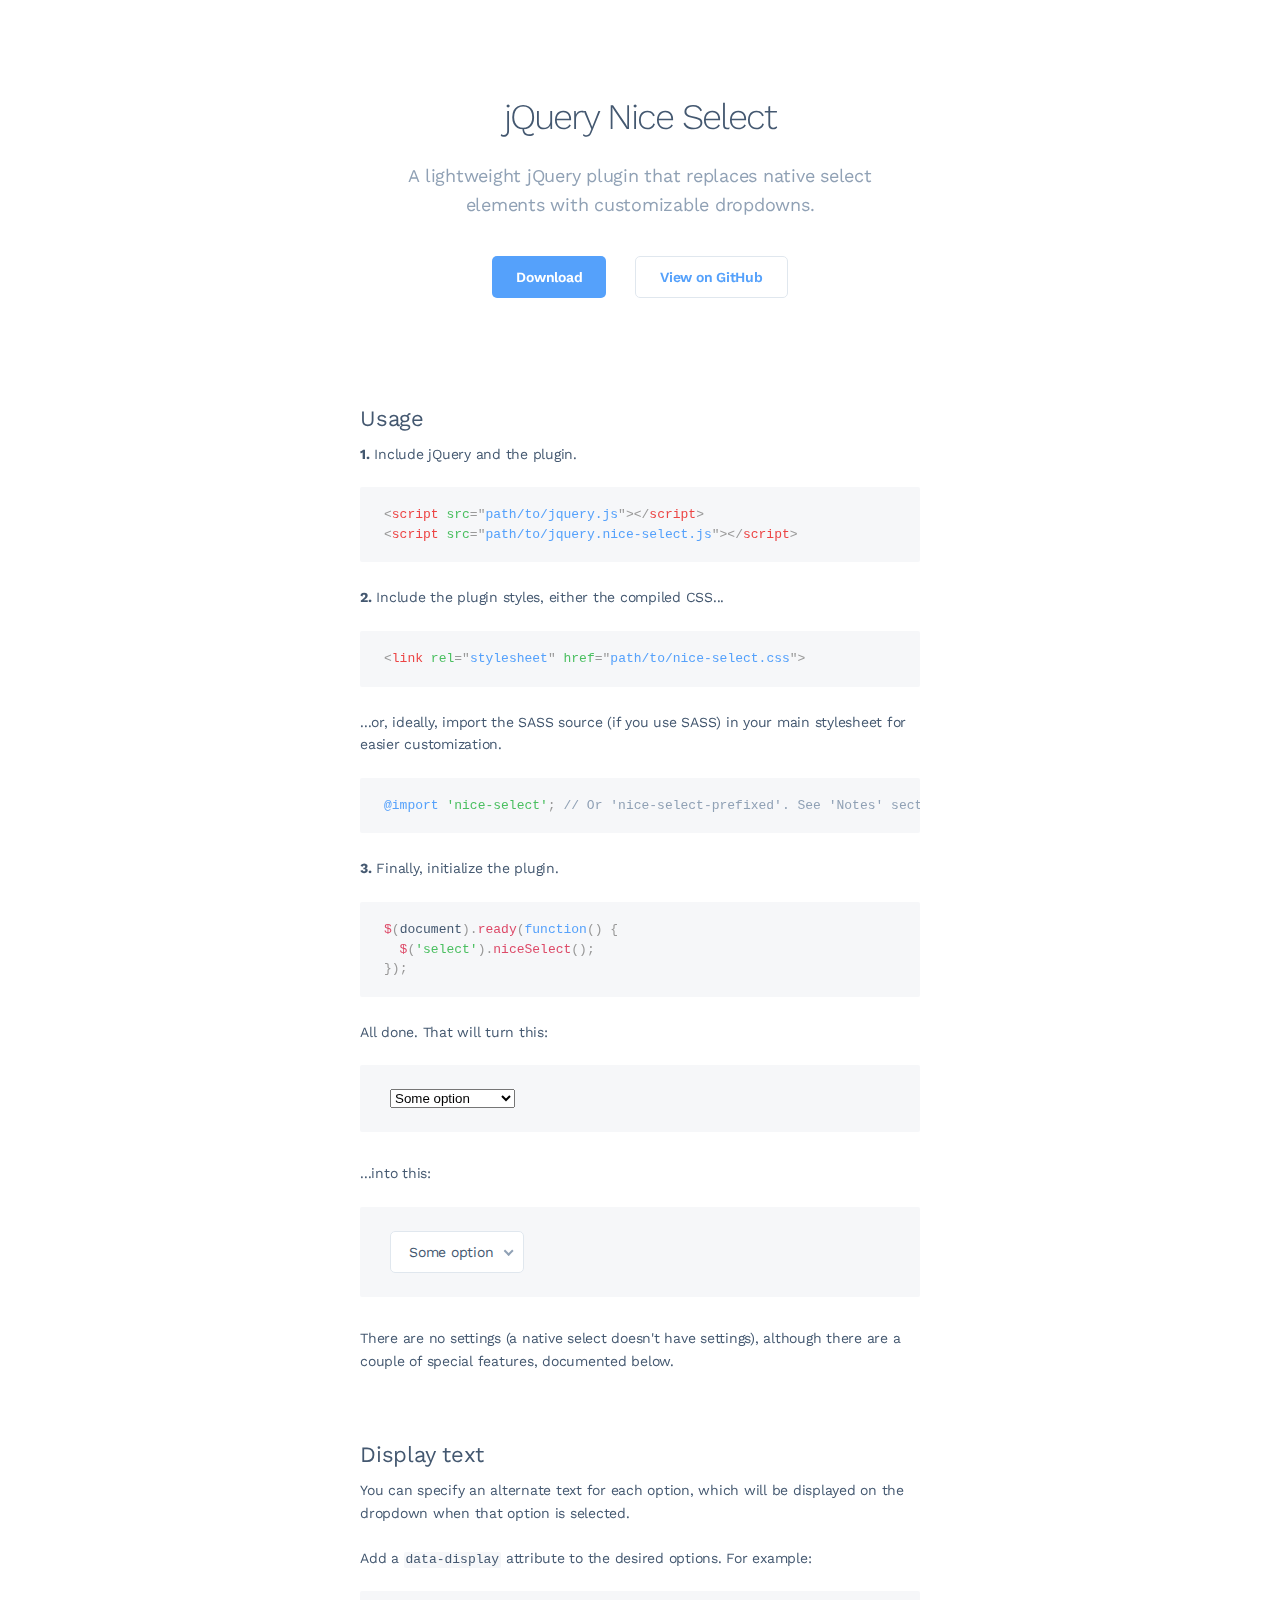
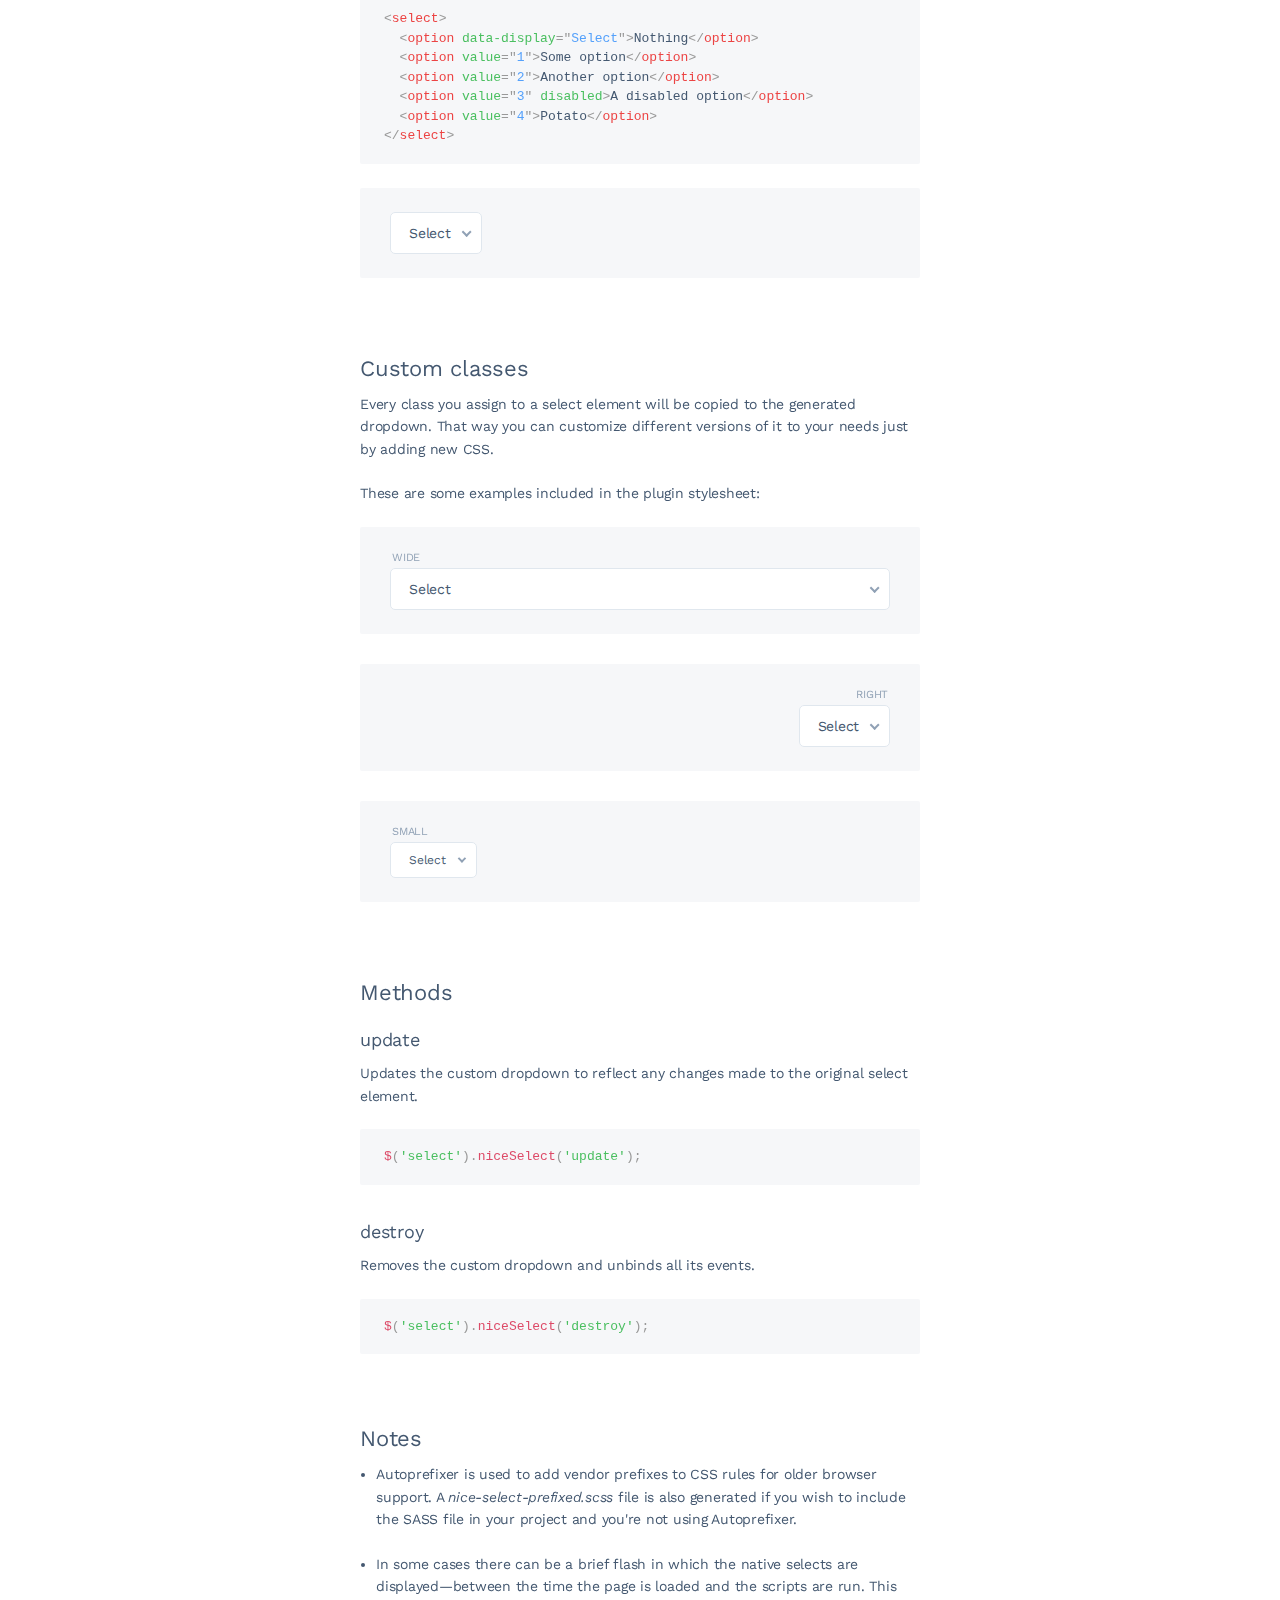
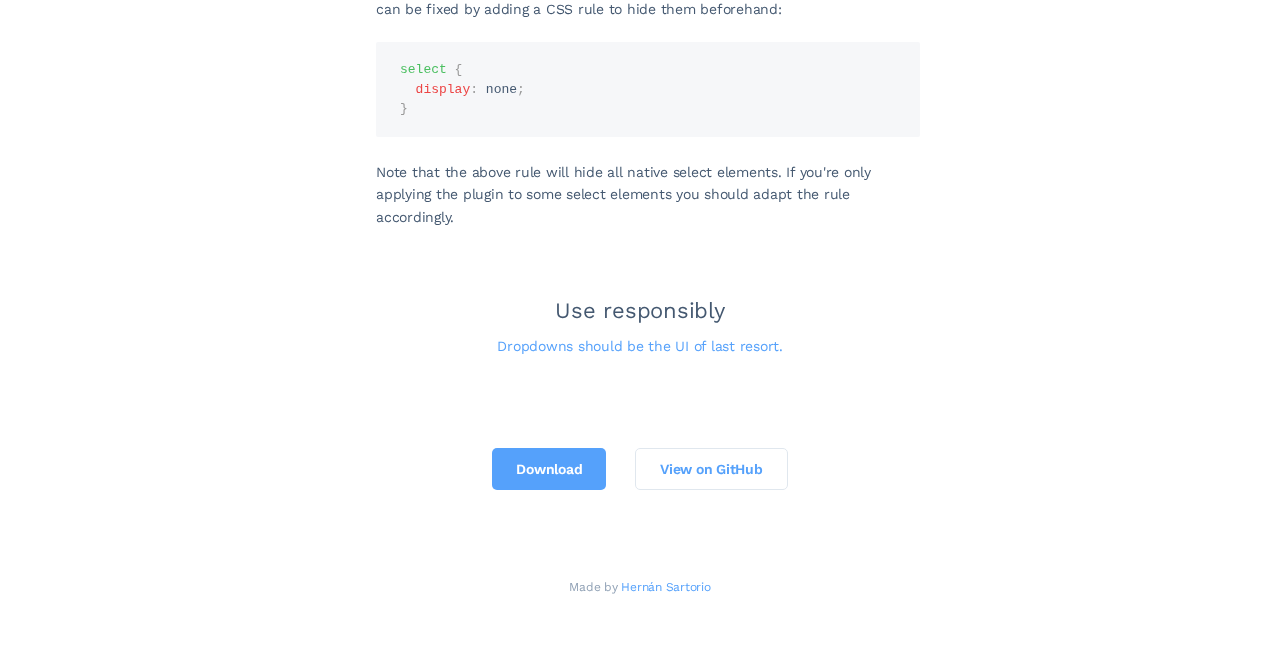
<file: js-nice-select/index.html>
<!DOCTYPE html>
<html>
<head>

  <meta charset="utf-8">
  <meta name="viewport" content="width=device-width, initial-scale=1, user-scalable=no">

  <title>jQuery Nice Select</title>

  <link href='https://fonts.googleapis.com/css?family=Work+Sans:300,400,600&Inconsolata:400,700' rel='stylesheet' type='text/css'>
  
  <link rel="stylesheet" href="css/style.css">
  
</head>

<body>

  <div class="container">
  
    <div class="header">      
      <h1>jQuery Nice Select</h1>
      
      <p>A lightweight jQuery plugin that replaces native select elements with customizable dropdowns.</p>
      
      <a href="https://github.com/hernansartorio/jquery-nice-select/archive/v1.1.0.zip" class="button">Download</a>
      <a href="https://github.com/hernansartorio/jquery-nice-select" class="button light">View on GitHub</a>
    </div>

    <h2>Usage</h2>
    <p><strong>1.</strong> Include jQuery and the plugin.</p>
    
    <pre><code class="language-html">&lt;script src=&quot;path/to/jquery.js&quot;&gt;&lt;/script&gt; 
&lt;script src=&quot;path/to/jquery.nice-select.js&quot;&gt;&lt;/script&gt;</code></pre>
    
    <p><strong>2.</strong> Include the plugin styles, either the compiled CSS...</p>
    
    <pre><code class="language-html">&lt;link rel=&quot;stylesheet&quot; href=&quot;path/to/nice-select.css&quot;&gt;</code></pre>

    <p>...or, ideally, import the SASS source (if you use SASS) in your main stylesheet for easier customization.</p>
    
    <pre><code class="language-scss">@import 'nice-select'; // Or 'nice-select-prefixed'. See 'Notes' section.</code></pre>
    
    <p><strong>3.</strong> Finally, initialize the plugin.</p>
    
    <pre><code class="language-js">$(document).ready(function() {
  $('select').niceSelect();
});</code></pre>
    
    <p>All done. That will turn this:</p>
    
    <div class="box">
      <select class="ignore">
        <option value="1">Some option</option>
        <option value="2">Another option</option>
        <option value="3" disabled>A disabled option</option>
        <option value="4">Potato</option>
      </select>
    </div>
    
    <p>...into this:</p>
    
    <div class="box">
      <select>
        <option value="1">Some option</option>
        <option value="2">Another option</option>
        <option value="3" disabled>A disabled option</option>
        <option value="4">Potato</option>
      </select>
    </div>
    
    <p>There are no settings (a native select doesn't have settings), although there are a couple of special features, documented below.</p>
    
    <h2>Display text</h2>
    <p>You can specify an alternate text for each option, which will be displayed on the dropdown when that option is selected.</p>
    
    <p>Add a <code class="language-html">data-display</code> attribute to the desired options. For example:</p>
    
    <pre><code class="language-html">&lt;select&gt;
  &lt;option data-display=&quot;Select&quot;&gt;Nothing&lt;/option&gt;
  &lt;option value=&quot;1&quot;&gt;Some option&lt;/option&gt;
  &lt;option value=&quot;2&quot;&gt;Another option&lt;/option&gt;
  &lt;option value=&quot;3&quot; disabled&gt;A disabled option&lt;/option&gt;
  &lt;option value=&quot;4&quot;&gt;Potato&lt;/option&gt;
&lt;/select&gt;</code></pre>
    
    <div class="box">
      <select>
        <option data-display="Select">Nothing</option>
        <option value="1">Some option</option>
        <option value="2">Another option</option>
        <option value="3" disabled>A disabled option</option>
        <option value="4">Potato</option>
      </select>
    </div>

    <h2>Custom classes</h2>
    
    <p>Every class you assign to a select element will be copied to the generated dropdown. That way you can customize different versions of it to your needs just by adding new CSS.</p>
    
    <p>These are some examples included in the plugin stylesheet:</p>
    
    <div class="box">
      <label>Wide</label>
      <select class="wide">
        <option data-display="Select">Nothing</option>
        <option value="1">Some option</option>
        <option value="2">Another option</option>
        <option value="3" disabled>A disabled option</option>
        <option value="4">Potato</option>
      </select>
    </div>
    
    <div class="box">
      <label class="right">Right</label>
      <select class="right">
        <option data-display="Select">Nothing</option>
        <option value="1">Some option</option>
        <option value="2">Another option</option>
        <option value="3" disabled>A disabled option</option>
        <option value="4">Potato</option>
      </select>
    </div>
    
    <div class="box">
      <label>Small</label>
      <select class="small">
        <option data-display="Select">Nothing</option>
        <option value="1">Some option</option>
        <option value="2">Another option</option>
        <option value="3" disabled>A disabled option</option>
        <option value="4">Potato</option>
      </select>
    </div>
    
    <h2>Methods</h2>
    
    <h3>update</h3>
    
    <p>Updates the custom dropdown to reflect any changes made to the original select element.</p>
    
    <pre><code class="language-js">$('select').niceSelect('update');</code></pre>
    
    <h3>destroy</h3>
    
    <p>Removes the custom dropdown and unbinds all its events.</p>
    
    <pre><code class="language-js">$('select').niceSelect('destroy');</code></pre>
    
    <h2>Notes</h2>  
    
    <ul>
      <li>
        <p>Autoprefixer is used to add vendor prefixes to CSS rules for older browser support. A <i>nice-select-prefixed.scss</i> file is also generated if you wish to include the SASS file in your project and you're not using Autoprefixer.</p>
      </li>
      <li>
        <p>In some cases there can be a brief flash in which the native selects are displayed—between the time the page is loaded and the scripts are run. This can be fixed by adding a CSS rule to hide them beforehand:</p>
            
        <pre><code class="language-scss">select {
  display: none;
}</code></pre>

        <p>Note that the above rule will hide all native select elements. If you're only applying the plugin to some select elements you should adapt the rule accordingly.</p>
      </li>
    </ul>

    <div class="footer">
      <h2>Use responsibly</h2>
      
      <p><a href="http://www.lukew.com/ff/entry.asp?1950">Dropdowns should be the UI of last resort.</a></p>
      
      <a href="https://github.com/hernansartorio/jquery-nice-select/archive/v1.1.0.zip" class="button">Download</a>
      <a href="https://github.com/hernansartorio/jquery-nice-select" class="button light">View on GitHub</a>
      
      <div class="credit">
        Made by <a href="http://hernansartorio.com?r=ns">Hernán Sartorio</a>
      </div>
    </div>
    
    
  </div>
  
  <script src="js/jquery.js"></script>
  <script src="js/jquery.nice-select.min.js"></script>
  <script src="js/fastclick.js"></script>
  <script src="js/prism.js"></script>
  
  <script>
    $(document).ready(function() {
      $('select:not(.ignore)').niceSelect();      
      FastClick.attach(document.body);
    });    
  </script>
  
  <script>
    (function(i,s,o,g,r,a,m){i['GoogleAnalyticsObject']=r;i[r]=i[r]||function(){
    (i[r].q=i[r].q||[]).push(arguments)},i[r].l=1*new Date();a=s.createElement(o),
    m=s.getElementsByTagName(o)[0];a.async=1;a.src=g;m.parentNode.insertBefore(a,m)
    })(window,document,'script','//www.google-analytics.com/analytics.js','ga');

    ga('create', 'UA-64633646-1', 'auto');
    ga('send', 'pageview');
  </script>
  
</body>
</html>
</file>
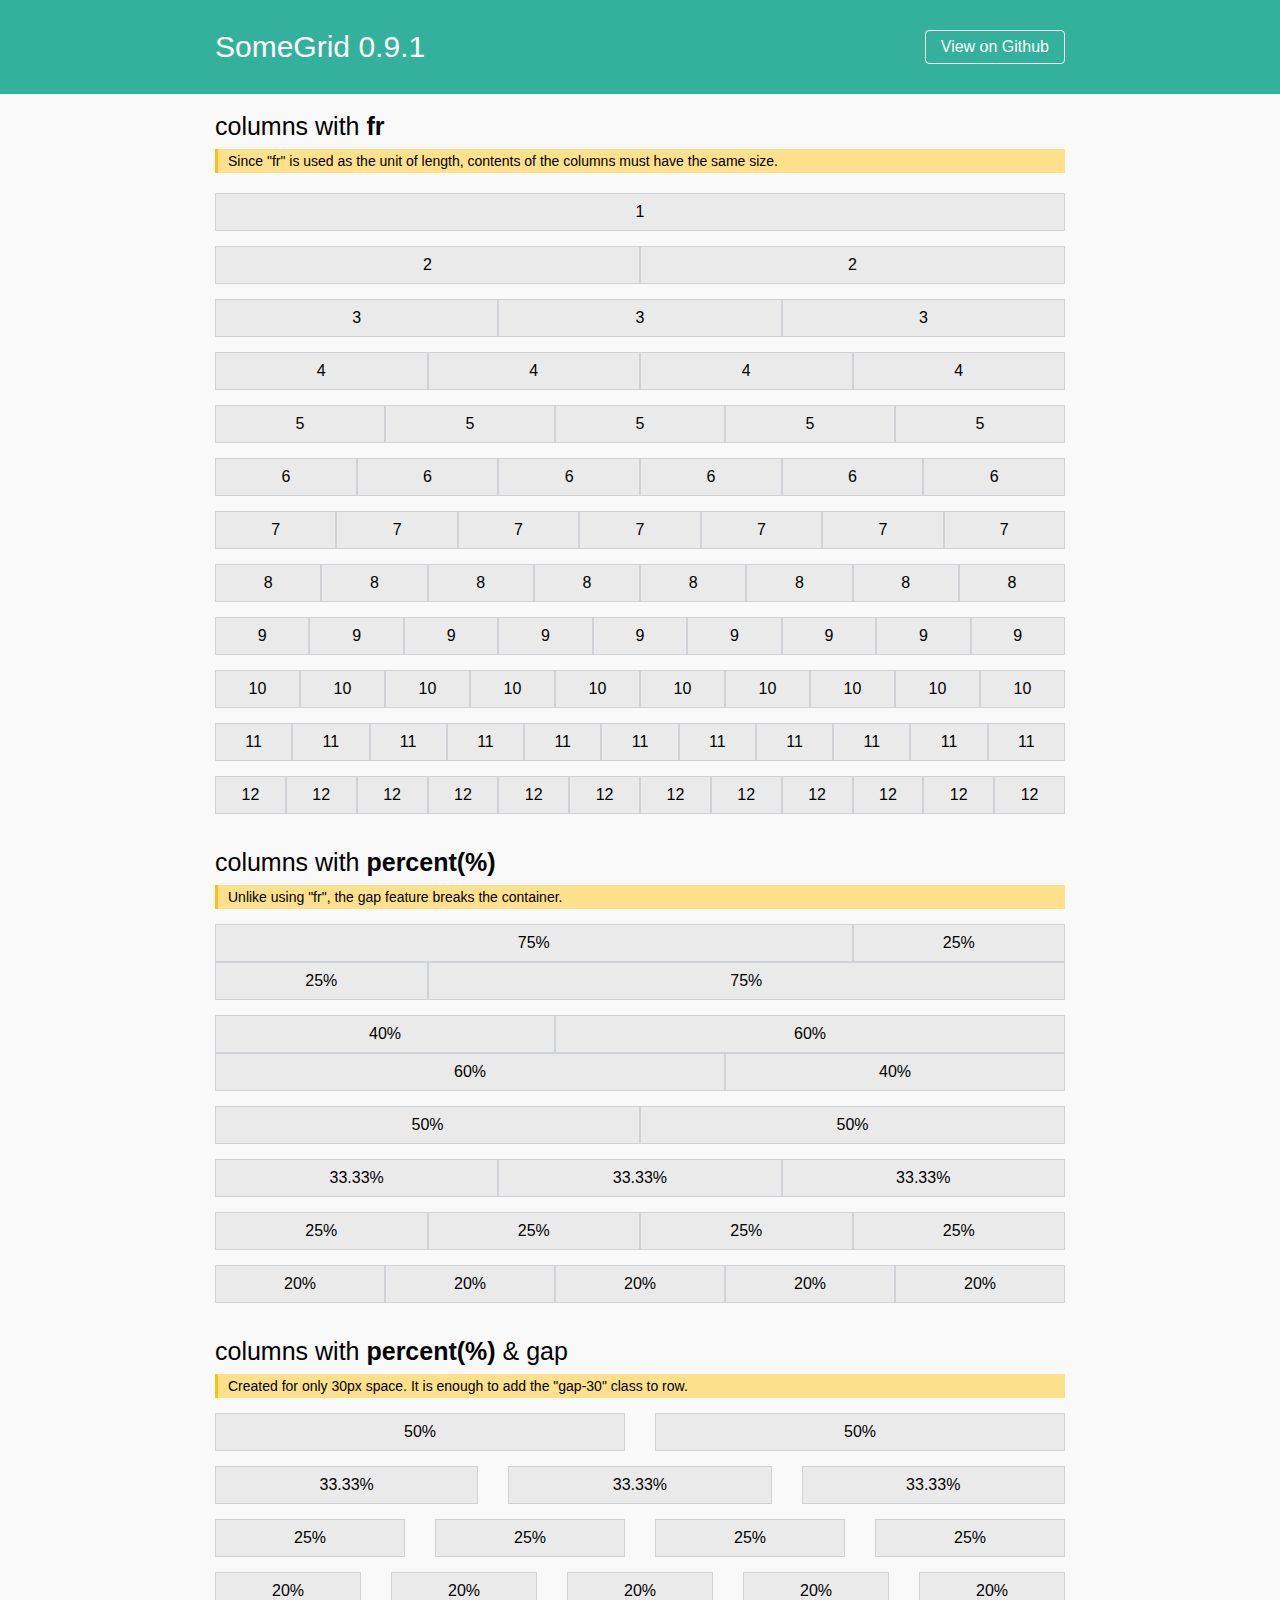
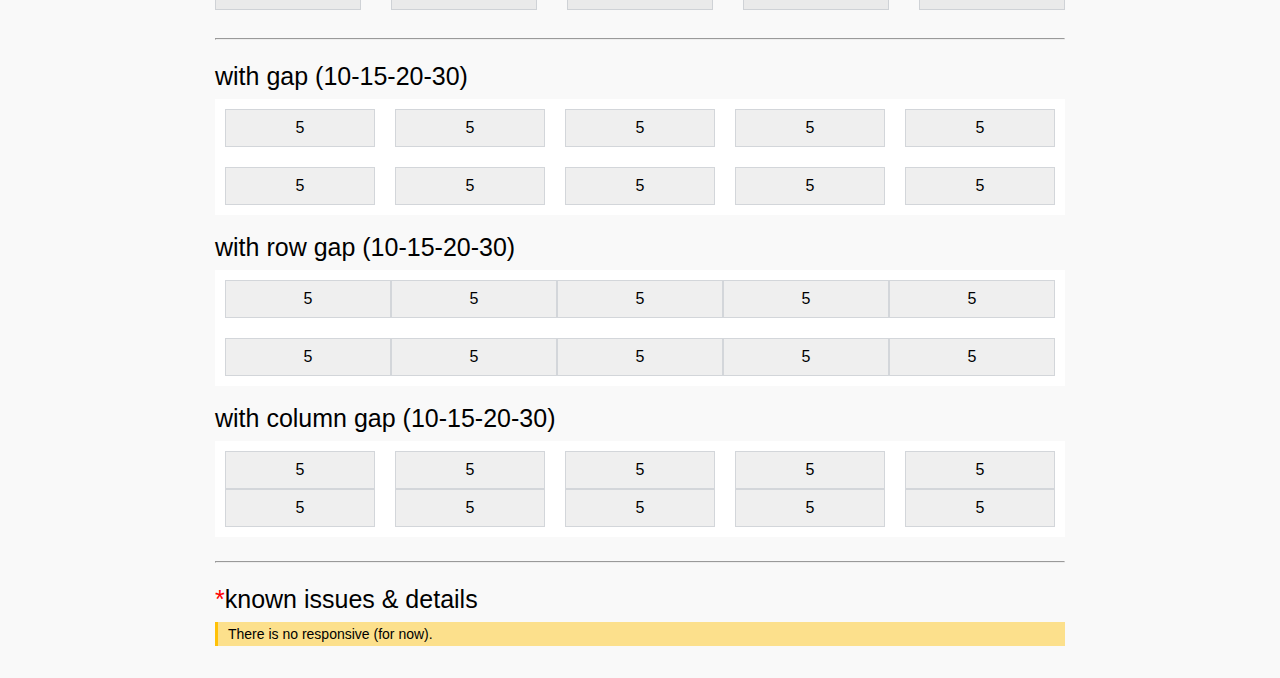
<file: some-grid/index.html>
<!DOCTYPE html>
<html lang="en">
<head>
    <meta charset="UTF-8">
    <meta name="viewport" content="width=device-width, initial-scale=1.0">
    <title>SomeGrid Homepage </title>
    <link rel="stylesheet" href="some-grid.css">
    <link rel="stylesheet" href="theme.css">

</head>
<body>
    <header>
        <div class="container">
            <div class="header-inline">
                <h1>SomeGrid 0.9.1</h1>
                <a href="https://github.com/mustafabakirci/some-grid">View on Github</a>
            </div>
        </div>
    </header>
    <main>
        <div class="container">
            <div class="row">
                <h2>columns with <b>fr</b></h2>
                <p class="warn">Since "fr" is used as the unit of length, contents of the columns must have the same size.</p>
            </div>
            <div class="h20"></div>
            <div class="row grid-c-repeat-1 d-grid">
                <div class="grid-box">1</div>
            </div>
            <div class="h15"></div>
            <div class="row grid-c-repeat-2 d-grid">
                <div class="grid-box">2 </div>
                <div class="grid-box">2 </div>
            </div>
            <div class="h15"></div>
            <div class="row grid-c-repeat-3 d-grid">
                <div class="grid-box">3 </div>
                <div class="grid-box">3 </div>
                <div class="grid-box">3 </div>
            </div>
            <div class="h15"></div>
            <div class="row grid-c-repeat-4 d-grid">
                <div class="grid-box">4 </div>
                <div class="grid-box">4 </div>
                <div class="grid-box">4 </div>
                <div class="grid-box">4 </div>
            </div>
            <div class="h15"></div>
            <div class="row grid-c-repeat-5 d-grid">
                <div class="grid-box">5</div>
                <div class="grid-box">5 </div>
                <div class="grid-box">5 </div>
                <div class="grid-box">5 </div>
                <div class="grid-box">5 </div>
            </div>
            <div class="h15"></div>
            <div class="row grid-c-repeat-6 d-grid">
                <div class="grid-box">6 </div>
                <div class="grid-box">6 </div>
                <div class="grid-box">6 </div>
                <div class="grid-box">6 </div>
                <div class="grid-box">6 </div>
                <div class="grid-box">6 </div>
            </div>
            <div class="h15"></div>
            <div class="row grid-c-repeat-7 d-grid">
                <div class="grid-box">7 </div>
                <div class="grid-box">7 </div>
                <div class="grid-box">7 </div>
                <div class="grid-box">7 </div>
                <div class="grid-box">7 </div>
                <div class="grid-box">7 </div>
                <div class="grid-box">7 </div>
            </div>
            <div class="h15"></div>
            <div class="row grid-c-repeat-8 d-grid">
                <div class="grid-box">8 </div>
                <div class="grid-box">8 </div>
                <div class="grid-box">8 </div>
                <div class="grid-box">8 </div>
                <div class="grid-box">8 </div>
                <div class="grid-box">8 </div>
                <div class="grid-box">8 </div>
                <div class="grid-box">8 </div>
            </div>
            <div class="h15"></div>
            <div class="row grid-c-repeat-9 d-grid">
                <div class="grid-box">9 </div>
                <div class="grid-box">9 </div>
                <div class="grid-box">9 </div>
                <div class="grid-box">9 </div>
                <div class="grid-box">9 </div>
                <div class="grid-box">9 </div>
                <div class="grid-box">9 </div>
                <div class="grid-box">9 </div>
                <div class="grid-box">9 </div>
            </div>
            <div class="h15"></div>
            <div class="row grid-c-repeat-10 d-grid">
                <div class="grid-box">10 </div>
                <div class="grid-box">10 </div>
                <div class="grid-box">10 </div>
                <div class="grid-box">10 </div>
                <div class="grid-box">10 </div>
                <div class="grid-box">10 </div>
                <div class="grid-box">10 </div>
                <div class="grid-box">10 </div>
                <div class="grid-box">10 </div>
                <div class="grid-box">10 </div>
            </div>
            <div class="h15"></div>
            <div class="row grid-c-repeat-11 d-grid">
                <div class="grid-box">11 </div>
                <div class="grid-box">11 </div>
                <div class="grid-box">11 </div>
                <div class="grid-box">11 </div>
                <div class="grid-box">11 </div>
                <div class="grid-box">11 </div>
                <div class="grid-box">11 </div>
                <div class="grid-box">11 </div>
                <div class="grid-box">11 </div>
                <div class="grid-box">11 </div>
                <div class="grid-box">11 </div>
            </div>
            <div class="h15"></div>
            <div class="row grid-c-repeat-12 d-grid">
                <div class="grid-box">12 </div>
                <div class="grid-box">12 </div>
                <div class="grid-box">12 </div>
                <div class="grid-box">12 </div>
                <div class="grid-box">12 </div>
                <div class="grid-box">12 </div>
                <div class="grid-box">12 </div>
                <div class="grid-box">12 </div>
                <div class="grid-box">12 </div>
                <div class="grid-box">12 </div>
                <div class="grid-box">12 </div>
                <div class="grid-box">12 </div>
            </div>
            <div class="h20"></div>
            <div class="row">
                <br>
                <h2>columns with <b>percent(%)</b></h2>
                <p class="warn">Unlike using "fr", the gap feature breaks the container.</p>
                <div class="h15"></div>
            </div>
            <div class="row d-grid grid-p grid-c-75-25">
                <div class="grid-box">75% </div>
                <div class="grid-box">25% </div>
            </div>
            <div class="row d-grid grid-p grid-c-25-75">
                <div class="grid-box">25% </div>
                <div class="grid-box">75% </div>
            </div>
            <div class="h15"></div>
            <div class="row d-grid grid-p grid-c-40-60">
                <div class="grid-box">40% </div>
                <div class="grid-box">60% </div>
            </div>
            <div class="row d-grid grid-p grid-c-60-40">
                <div class="grid-box">60% </div>
                <div class="grid-box">40% </div>
            </div>
            <div class="h15"></div>
            <div class="row d-grid grid-p grid-c-2_50">
                <div class="grid-box">50% </div>
                <div class="grid-box">50% </div>
            </div>
            <div class="h15"></div>
            <div class="row d-grid grid-p grid-c-3_33">
                <div class="grid-box">33.33% </div>
                <div class="grid-box">33.33% </div>
                <div class="grid-box">33.33% </div>
            </div>
            <div class="h15"></div>
            <div class="row d-grid grid-p grid-c-4_25">
                <div class="grid-box">25% </div>
                <div class="grid-box">25% </div>
                <div class="grid-box">25% </div>
                <div class="grid-box">25% </div>
            </div>
            <div class="h15"></div>
            <div class="row d-grid grid-p grid-c-5_20">
                <div class="grid-box">20% </div>
                <div class="grid-box">20% </div>
                <div class="grid-box">20% </div>
                <div class="grid-box">20% </div>
                <div class="grid-box">20% </div>
            </div>
            <div class="h20"></div>
            <div class="row">
                <br>
                <h2>columns with <b>percent(%)</b> & gap</h2>
                <p class="warn">Created for only 30px space. It is enough to add the "gap-30" class to row.</p>
            </div>
            <div class="h15"></div>
            <div class="row d-grid grid-p grid-c-2_50 gap-30">
                <div class="grid-box">50% </div>
                <div class="grid-box">50% </div>
            </div>
            <div class="h15"></div>
            <div class="row d-grid grid-p grid-c-3_33 gap-30">
                <div class="grid-box">33.33% </div>
                <div class="grid-box">33.33% </div>
                <div class="grid-box">33.33% </div>
            </div>
            <div class="h15"></div>
            <div class="row d-grid grid-p grid-c-4_25 gap-30">
                <div class="grid-box">25% </div>
                <div class="grid-box">25% </div>
                <div class="grid-box">25% </div>
                <div class="grid-box">25% </div>
            </div>
            <div class="h15"></div>
            <div class="row d-grid grid-p grid-c-5_20 gap-30">
                <div class="grid-box">20% </div>
                <div class="grid-box">20% </div>
                <div class="grid-box">20% </div>
                <div class="grid-box">20% </div>
                <div class="grid-box">20% </div>
            </div>
            <div class="h20"></div>
            <hr>
            <div class="row">
                <br>
                <h2>with gap (10-15-20-30)</h2>
            </div>
            <div class="row grid-c-repeat-5 d-grid gap-20" style="background: #fff;padding: 10px;">
                <div class="grid-box">5 </div>
                <div class="grid-box">5 </div>
                <div class="grid-box">5 </div>
                <div class="grid-box">5 </div>
                <div class="grid-box">5 </div>
                <div class="grid-box">5 </div>
                <div class="grid-box">5 </div>
                <div class="grid-box">5 </div>
                <div class="grid-box">5 </div>
                <div class="grid-box">5 </div>
            </div>
            <div class="h20"></div>
            <div class="row">
                <h2>with row gap (10-15-20-30)</h2>
            </div>
            <div class="row grid-c-repeat-5 d-grid gap-r-20" style="background: #fff;padding: 10px;">
                <div class="grid-box">5 </div>
                <div class="grid-box">5 </div>
                <div class="grid-box">5 </div>
                <div class="grid-box">5 </div>
                <div class="grid-box">5 </div>
                <div class="grid-box">5 </div>
                <div class="grid-box">5 </div>
                <div class="grid-box">5 </div>
                <div class="grid-box">5 </div>
                <div class="grid-box">5 </div>
            </div>
            <div class="h20"></div>
            <div class="row">
                <h2>with column gap (10-15-20-30)</h2>
            </div>
            <div class="row grid-c-repeat-5 d-grid gap-c-20" style="background: #fff;padding: 10px;">
                <div class="grid-box">5 </div>
                <div class="grid-box">5 </div>
                <div class="grid-box">5 </div>
                <div class="grid-box">5 </div>
                <div class="grid-box">5 </div>
                <div class="grid-box">5 </div>
                <div class="grid-box">5 </div>
                <div class="grid-box">5 </div>
                <div class="grid-box">5 </div>
                <div class="grid-box">5 </div>
            </div>
            <br>
            <hr>
            <div class="row">
                <br>
                <h2><span style="color: red;">*</span>known issues & details</h2>
                <p class="warn">There is no responsive (for now). </p>
            </div>
            <br><br>
        </div>
    </main>


</body>
</html>
</file>
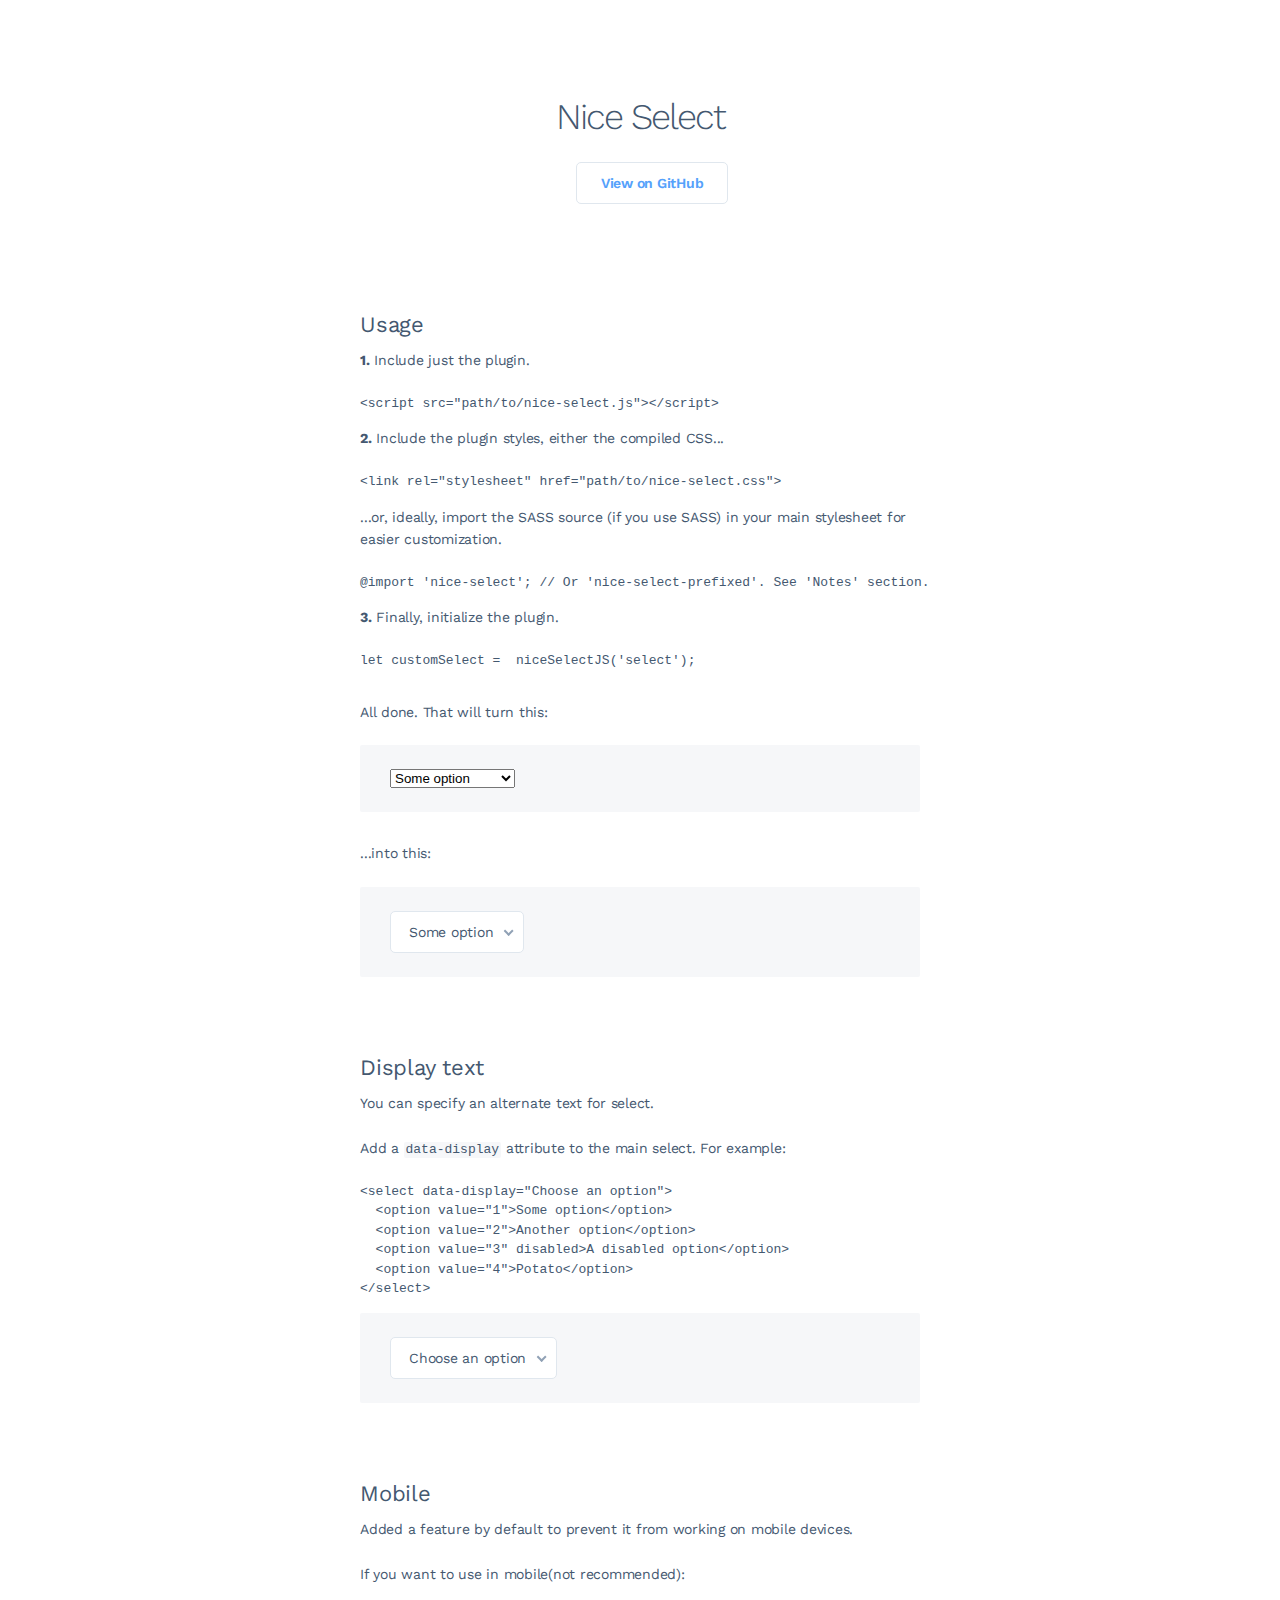
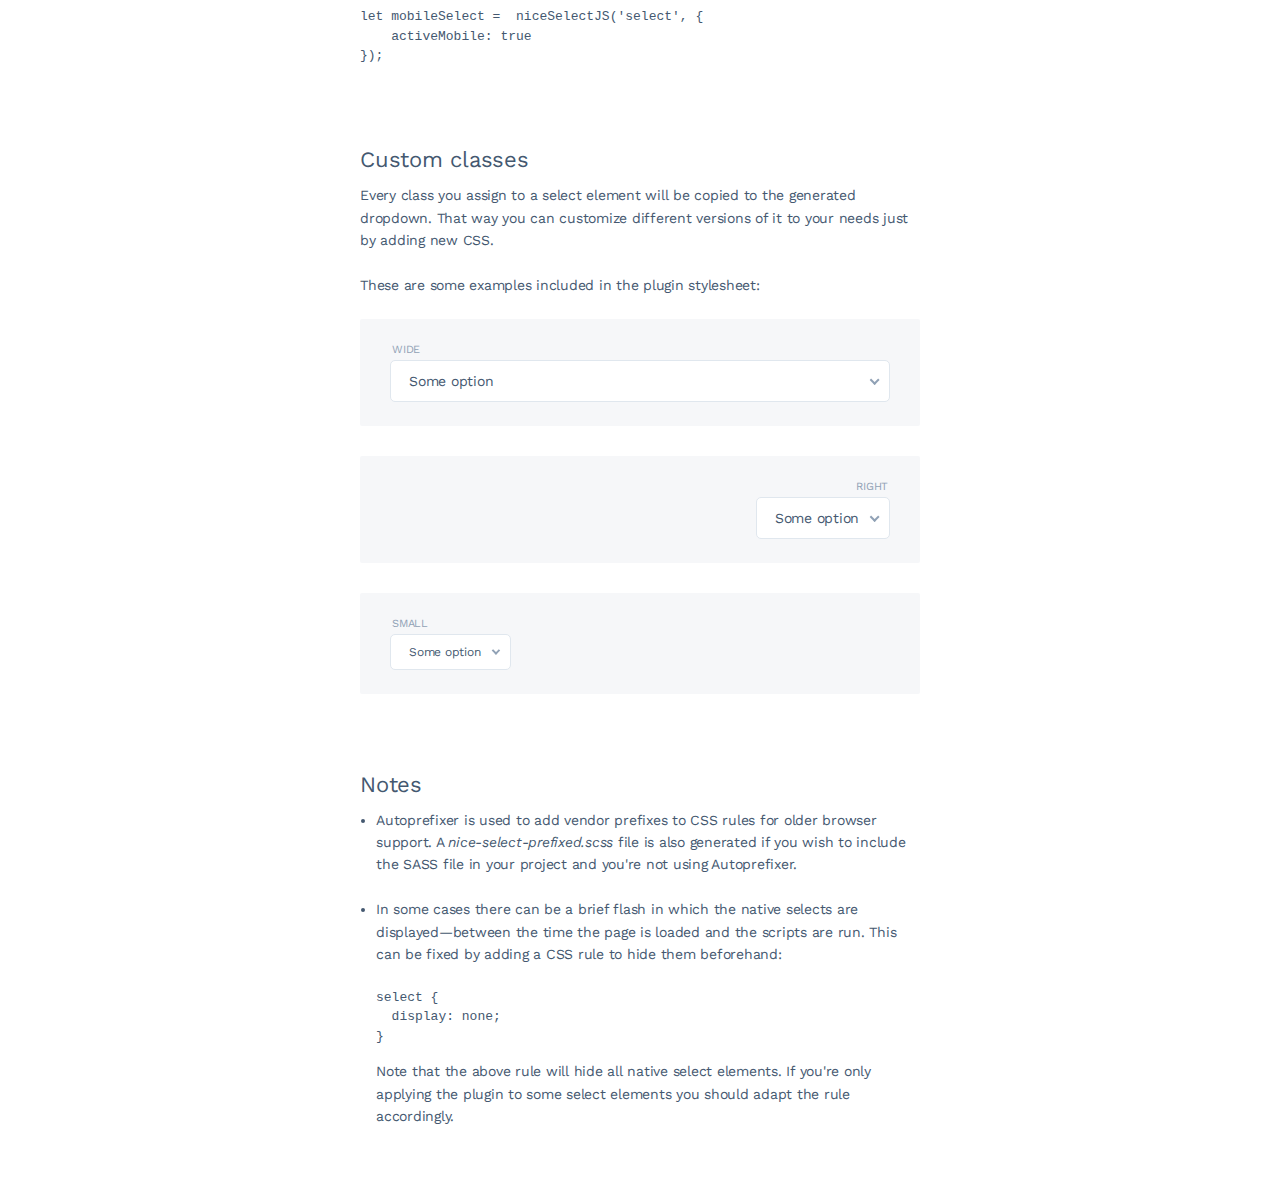
<file: js-nice-select/js-index.html>
<!DOCTYPE html>
<html>
<head>

  <meta charset="utf-8">
  <meta name="viewport" content="width=device-width, initial-scale=1, user-scalable=no">

  <title>Nice Select</title>

  <link href='https://fonts.googleapis.com/css?family=Work+Sans:300,400,600&Inconsolata:400,700' rel='stylesheet' type='text/css'>
  
  <link rel="stylesheet" href="css/style.css">
  
</head>

<body>

  <div class="container">
  
    
    <div class="header">      
      <h1>Nice Select</h1>
      
      <a href="https://github.com/mustafabakirci/nice-select" class="button light">View on GitHub</a>
    </div>

    <h2>Usage</h2>
    <p><strong>1.</strong> Include just the plugin.</p>
    
    <pre><code class="language-html">&lt;script src=&quot;path/to/nice-select.js&quot;&gt;&lt;/script&gt;</code></pre>
    
    <p><strong>2.</strong> Include the plugin styles, either the compiled CSS...</p>
    
    <pre><code class="language-html">&lt;link rel=&quot;stylesheet&quot; href=&quot;path/to/nice-select.css&quot;&gt;</code></pre>

    <p>...or, ideally, import the SASS source (if you use SASS) in your main stylesheet for easier customization.</p>
    
    <pre><code class="language-scss">@import 'nice-select'; // Or 'nice-select-prefixed'. See 'Notes' section.</code></pre>
    
    <p><strong>3.</strong> Finally, initialize the plugin.</p>
    
    <pre><code class="language-js">let customSelect =  niceSelectJS('select');</code></pre>
    <br>
    <p>All done. That will turn this:</p>
    
    <div class="box">
      <select>
        <option value="1">Some option</option>
        <option value="2">Another option</option>
        <option value="3" disabled>A disabled option</option>
        <option value="4">Potato</option>
      </select>
    </div>
    
    <p>...into this:</p>
    
    <div class="box">
      <select data-type="custom-select">
        <option value="1">Some option</option>
        <option value="2">Another option</option>
        <option value="3" disabled>A disabled option</option>
        <option value="4">Potato</option>
      </select>
    </div>
    
    <h2>Display text</h2>
    <p>You can specify an alternate text for select.</p>
    
    <p>Add a <code class="language-html">data-display</code> attribute to the main select. For example:</p>
    
    <pre><code class="language-html">&lt;select data-display=&quot;Choose an option&quot;&gt;
  &lt;option value=&quot;1&quot;&gt;Some option&lt;/option&gt;
  &lt;option value=&quot;2&quot;&gt;Another option&lt;/option&gt;
  &lt;option value=&quot;3&quot; disabled&gt;A disabled option&lt;/option&gt;
  &lt;option value=&quot;4&quot;&gt;Potato&lt;/option&gt;
&lt;/select&gt;</code></pre>
    
    <div class="box">
      <select  data-type="custom-select" data-display="Choose an option">
        <option value="1">Some option</option>
        <option value="2">Another option</option>
        <option value="3" disabled>A disabled option</option>
        <option value="4">Potato</option>
      </select>
    </div>


    <h2>Mobile</h2>
    <p>Added a feature by default to prevent it from working on mobile devices.</p>
    <p>If you want to use in mobile(not recommended):</p>
    <pre><code class="language-js">let mobileSelect =  niceSelectJS('select', {
    activeMobile: true
});
    </code></pre>

    <h2>Custom classes</h2>
    
    <p>Every class you assign to a select element will be copied to the generated dropdown. That way you can customize different versions of it to your needs just by adding new CSS.</p>
    
    <p>These are some examples included in the plugin stylesheet:</p>
    
    <div class="box">
      <label>Wide</label>
      <select class="wide"  data-type="custom-select">
        <option value="1">Some option</option>
        <option value="2">Another option</option>
        <option value="3" disabled>A disabled option</option>
        <option value="4">Potato</option>
      </select>
    </div>
    
    <div class="box">
      <label class="right">Right</label>
      <select class="right" data-type="custom-select">
        <option value="1">Some option</option>
        <option value="2">Another option</option>
        <option value="3" disabled>A disabled option</option>
        <option value="4">Potato</option>
      </select>
    </div>
    
    <div class="box">
      <label>Small</label>
      <select class="small" data-type="custom-select">
        <option value="1">Some option</option>
        <option value="2">Another option</option>
        <option value="3" disabled>A disabled option</option>
        <option value="4">Potato</option>
      </select>
    </div>
    
    <h2>Notes</h2>  
    
    <ul>
      <li>
        <p>Autoprefixer is used to add vendor prefixes to CSS rules for older browser support. A <i>nice-select-prefixed.scss</i> file is also generated if you wish to include the SASS file in your project and you're not using Autoprefixer.</p>
      </li>
      <li>
        <p>In some cases there can be a brief flash in which the native selects are displayed—between the time the page is loaded and the scripts are run. This can be fixed by adding a CSS rule to hide them beforehand:</p>
            
        <pre><code class="language-scss">select {
  display: none;
}</code></pre>

        <p>Note that the above rule will hide all native select elements. If you're only applying the plugin to some select elements you should adapt the rule accordingly.</p>
      </li>
    </ul>
    
    
  </div>
  
  <script src="js/nice-select.js"></script>
  
  <script>
    
    let customSelect =  niceSelectJS('select[data-type="custom-select"]');


  </script>
  
</body>
</html>
</file>
<file: js-nice-select/css/style.css>
.nice-select {
  -webkit-tap-highlight-color: transparent;
  background-color: #fff;
  border-radius: 5px;
  border: solid 1px #e0e7ee;
  box-sizing: border-box;
  clear: both;
  cursor: pointer;
  display: block;
  float: left;
  font-family: inherit;
  font-size: 14px;
  font-weight: normal;
  height: 42px;
  line-height: 40px;
  outline: none;
  padding-left: 18px;
  padding-right: 30px;
  position: relative;
  text-align: left !important;
  -webkit-transition: all 0.2s ease-in-out;
  transition: all 0.2s ease-in-out;
  -webkit-user-select: none;
     -moz-user-select: none;
      -ms-user-select: none;
          user-select: none;
  white-space: nowrap;
  width: auto; }
  .nice-select:hover {
    border-color: #d0dae5; }
  .nice-select:active, .nice-select.open, .nice-select:focus {
    border-color: #88bfff; }
  .nice-select:after {
    border-bottom: 2px solid #90a1b5;
    border-right: 2px solid #90a1b5;
    content: '';
    display: block;
    height: 5px;
    margin-top: -4px;
    pointer-events: none;
    position: absolute;
    right: 12px;
    top: 50%;
    -webkit-transform-origin: 66% 66%;
        -ms-transform-origin: 66% 66%;
            transform-origin: 66% 66%;
    -webkit-transform: rotate(45deg);
        -ms-transform: rotate(45deg);
            transform: rotate(45deg);
    -webkit-transition: all 0.15s ease-in-out;
    transition: all 0.15s ease-in-out;
    width: 5px; }
  .nice-select.open:after {
    -webkit-transform: rotate(-135deg);
        -ms-transform: rotate(-135deg);
            transform: rotate(-135deg); }
  .nice-select.open .list {
    opacity: 1;
    pointer-events: auto;
    -webkit-transform: scale(1) translateY(0);
        -ms-transform: scale(1) translateY(0);
            transform: scale(1) translateY(0); }
  .nice-select.disabled {
    border-color: #e7ecf2;
    color: #90a1b5;
    pointer-events: none; }
    .nice-select.disabled:after {
      border-color: #cdd5de; }
  .nice-select.wide {
    width: 100%; }
    .nice-select.wide .list {
      left: 0 !important;
      right: 0 !important; }
  .nice-select.right {
    float: right; }
    .nice-select.right .list {
      left: auto;
      right: 0; }
  .nice-select.small {
    font-size: 12px;
    height: 36px;
    line-height: 34px; }
    .nice-select.small:after {
      height: 4px;
      width: 4px; }
    .nice-select.small .option {
      line-height: 34px;
      min-height: 34px; }
  .nice-select .list {
    background-color: #fff;
    border-radius: 5px;
    box-shadow: 0 0 0 1px rgba(68, 88, 112, 0.11);
    box-sizing: border-box;
    margin-top: 4px;
    opacity: 0;
    overflow: hidden;
    padding: 0;
    pointer-events: none;
    position: absolute;
    top: 100%;
    left: 0;
    -webkit-transform-origin: 50% 0;
        -ms-transform-origin: 50% 0;
            transform-origin: 50% 0;
    -webkit-transform: scale(0.75) translateY(-21px);
        -ms-transform: scale(0.75) translateY(-21px);
            transform: scale(0.75) translateY(-21px);
    -webkit-transition: all 0.2s cubic-bezier(0.5, 0, 0, 1.25), opacity 0.15s ease-out;
    transition: all 0.2s cubic-bezier(0.5, 0, 0, 1.25), opacity 0.15s ease-out;
    z-index: 9; }
    .nice-select .list:hover .option:not(:hover) {
      background-color: transparent !important; }
  .nice-select .option {
    cursor: pointer;
    font-weight: 400;
    line-height: 40px;
    list-style: none;
    min-height: 40px;
    outline: none;
    padding-left: 18px;
    padding-right: 29px;
    text-align: left;
    -webkit-transition: all 0.2s;
    transition: all 0.2s; }
    .nice-select .option:hover, .nice-select .option.focus, .nice-select .option.selected.focus {
      background-color: #f6f7f9; }
    .nice-select .option.selected {
      font-weight: bold; }
    .nice-select .option.disabled {
      background-color: transparent;
      color: #90a1b5;
      cursor: default; }

.no-csspointerevents .nice-select .list {
  display: none; }

.no-csspointerevents .nice-select.open .list {
  display: block; }

code[class*="language-"],
pre[class*="language-"] {
  border-radius: 2px;
  color: #445870;
  -webkit-hyphens: none;
      -ms-hyphens: none;
          hyphens: none;
  line-height: 1.5;
  -moz-tab-size: 4;
    -o-tab-size: 4;
       tab-size: 4;
  text-align: left;
  white-space: pre;
  word-break: normal;
  word-spacing: normal;
  word-wrap: normal;
  direction: ltr;
  font-family: Inconsolata, monospace;
  font-size: 13px;
  letter-spacing: 0; }

/* Code blocks */
pre[class*="language-"] {
  padding: 18px 24px;
  margin: 0 0 24px;
  overflow: auto; }

:not(pre) > code[class*="language-"],
pre[class*="language-"] {
  background: #f6f7f9; }

/* Inline code */
:not(pre) > code[class*="language-"] {
  padding: 0 2px 1px; }

.token.comment,
.token.prolog,
.token.doctype,
.token.cdata {
  color: #90a1b5; }

.token.punctuation {
  color: #999; }

.namespace {
  opacity: .7; }

.token.property,
.token.tag,
.token.boolean,
.token.number,
.token.constant,
.token.symbol,
.token.deleted {
  color: #EC4444; }

.token.selector,
.token.attr-name,
.token.string,
.token.char,
.token.builtin,
.token.inserted {
  color: #4ABF60; }

.token.operator,
.token.entity,
.token.url,
.language-css .token.string,
.style .token.string {
  color: #a67f59;
  background: rgba(255, 255, 255, 0.5); }

.token.atrule,
.token.attr-value,
.token.keyword {
  color: #55a1fb; }

.token.function {
  color: #DD4A68; }

.token.regex,
.token.important,
.token.variable {
  color: #e90; }

.token.important,
.token.bold {
  font-weight: bold; }

.token.italic {
  font-style: italic; }

.token.entity {
  cursor: help; }

body {
  -webkit-font-smoothing: antialiased;
  -moz-osx-font-smoothing: grayscale;
  color: #445870;
  font-family: 'Work Sans', sans-serif;
  font-size: 14px;
  font-weight: normal;
  letter-spacing: -0.25px;
  margin: 0;
  padding: 0 18px; }

p {
  line-height: 1.6;
  margin: 0 0 1.6em; }

h1 {
  font-size: 36px;
  font-weight: 300;
  letter-spacing: -2px;
  margin: 0 0 24px; }

h2 {
  font-size: 22px;
  font-weight: 400;
  margin: 0 0 12px;
  padding-top: 48px; }

h3 {
  font-size: 18px;
  font-weight: 400;
  margin: 0 0 12px;
  padding-top: 12px; }

ul {
  margin: 0;
  padding-left: 16px; }

a:not(.button) {
  color: #55a1fb;
  outline: none;
  text-decoration: none;
  -webkit-transition: all 0.2s ease-in-out;
  transition: all 0.2s ease-in-out;
  border-bottom: 1px solid transparent; }
  a:not(.button):hover, a:not(.button):focus {
    border-bottom: 1px solid #88bfff; }

::-moz-selection {
  background: #f3f4f7; }

::selection {
  background: #f3f4f7; }

.container {
  margin: 96px auto 60px;
  max-width: 40em; }

.box {
  background-color: #f6f7f9;
  border-radius: 2px;
  margin-bottom: 30px;
  padding: 24px 30px; }
  .box:before, .box:after {
    content: "";
    display: table; }
  .box:after {
    clear: both; }

label {
  color: #90a1b5;
  font-size: 11px;
  margin: 0 2px 4px;
  text-transform: uppercase;
  float: left; }
  label.right {
    float: right; }

.button {
  -webkit-tap-highlight-color: transparent;
  background-color: #55a1fb;
  border-radius: 5px;
  border: none;
  box-sizing: border-box;
  color: #fff;
  cursor: pointer;
  display: inline-block;
  font-weight: 600;
  height: 42px;
  line-height: 42px;
  outline: none;
  padding: 0 24px;
  text-align: center;
  text-decoration: none;
  -webkit-transition: all 0.2s ease-in-out;
  transition: all 0.2s ease-in-out;
  white-space: nowrap;
  width: auto; }
  .button:hover, .button:focus {
    background-color: #4196fb; }
  .button:active, .button.nice-select.open {
    background-color: #2d8bfa; }
  .button.light {
    background-color: #fff;
    border: 1px solid #e0e7ee;
    color: #55a1fb;
    line-height: 40px;
    margin-left: 24px; }
    .button.light:hover {
      border-color: #d0dae5; }
    .button.light:active, .button.light.nice-select.open, .button.light:focus {
      border-color: #88bfff; }
  @media screen and (max-width: 360px) {
    .button {
      width: 100%; }
      .button.light {
        margin: 18px 0 0; } }

.header {
  text-align: center;
  margin-bottom: 60px; }
  @media screen and (min-width: 600px) {
    .header {
      padding: 0 18px; } }
  .header p {
    color: #90a1b5;
    font-size: 18px;
    margin-bottom: 36px; }

.footer {
  text-align: center; }
  .footer p {
    margin-bottom: 90px; }

.credit {
  color: #90a1b5;
  clear: both;
  font-size: 12px;
  margin-top: 90px; }
</file>
<file: some-grid/some-grid.css>
/* 
    Name: SomeGrid Css Library
    Author: https://github.com/mustafabakirci
    Version: 0.9.1 | 04072019
    License: none (public domain)
*/

.d-grid {display: grid;}
.d-grid-inline { display: inline-grid;}

.gap-10 {grid-gap: 10px;  --per-gap:5px;}
.gap-15 {grid-gap: 15px;  --per-gap:7.5px;}
.gap-20 {grid-gap: 20px;  --per-gap:10px;}
.gap-30 {grid-gap: 30px;  --per-gap:15px;}

.gap-r-10 {grid-row-gap: 10px;}
.gap-r-15 {grid-row-gap: 15px;}
.gap-r-20 {grid-row-gap: 20px;}
.gap-r-30 {grid-row-gap: 30px;}

.gap-c-10 {grid-column-gap: 10px;}
.gap-c-15 {grid-column-gap: 15px;}
.gap-c-20 {grid-column-gap: 20px;}
.gap-c-30 {grid-column-gap: 30px;}

.grid-c-repeat-1 {grid-template-columns: repeat(1, 1fr);}
.grid-c-repeat-2 {grid-template-columns: repeat(2, 1fr);}
.grid-c-repeat-3 {grid-template-columns: repeat(3, 1fr);}
.grid-c-repeat-4 {grid-template-columns: repeat(4, 1fr);}
.grid-c-repeat-5 {grid-template-columns: repeat(5, 1fr);}
.grid-c-repeat-6 {grid-template-columns: repeat(6, 1fr);}
.grid-c-repeat-7 {grid-template-columns: repeat(7, 1fr);}
.grid-c-repeat-8 {grid-template-columns: repeat(8, 1fr);}
.grid-c-repeat-9 {grid-template-columns: repeat(9, 1fr);}
.grid-c-repeat-10 {grid-template-columns: repeat(10, 1fr);}
.grid-c-repeat-11 {grid-template-columns: repeat(11, 1fr);}
.grid-c-repeat-12 {grid-template-columns: repeat(12, 1fr);}

.grid-c-75-25 {grid-template-columns:75% 25%;}
.grid-c-25-75 {grid-template-columns:25% 75%;}
.grid-c-60-40 {grid-template-columns:60% 40%;}
.grid-c-40-60 {grid-template-columns:40% 60%;}
.grid-c-2_50 {grid-template-columns:repeat(2, 50%);}
.grid-c-3_33 { grid-template-columns:repeat(3, 33.33%);}
.grid-c-4_25 {grid-template-columns:repeat(4, 25%);}
.grid-c-5_20 {grid-template-columns:repeat(5, 20%);}

.grid-c-2_50.gap-30 {grid-template-columns: repeat(2, calc(50% - var(--per-gap)));}
.grid-c-3_33.gap-30 { grid-template-columns:repeat(3, calc(33.33% - var(--per-gap) - 5px));}
.grid-c-4_25.gap-30 { grid-template-columns:repeat(4, calc(25% - var(--per-gap) - 7.5px));}
.grid-c-5_20.gap-30 { grid-template-columns:repeat(5, calc(20% - var(--per-gap) - 9px));}

.row-start-1 {grid-row-start:1;} .row-end-1 {grid-row-end:1;}
.row-start-2 {grid-row-start:2;} .row-end-2 {grid-row-end:2;}
.row-start-3 {grid-row-start:3;} .row-end-3 {grid-row-end:3;}
.row-start-4 {grid-row-start:4;} .row-end-4 {grid-row-end:4;}
.row-start-5 {grid-row-start:5;} .row-end-5 {grid-row-end:5;}
.row-start-6 {grid-row-start:6;} .row-end-6 {grid-row-end:6;}

.col-start-1 {grid-column-start:1;} .col-end-1 {grid-column-end:1;}
.col-start-2 {grid-column-start:2;} .col-end-2 {grid-column-end:2;}
.col-start-3 {grid-column-start:3;} .col-end-3 {grid-column-end:3;}
.col-start-4 {grid-column-start:4;} .col-end-4 {grid-column-end:4;}
.col-start-5 {grid-column-start:5;} .col-end-5 {grid-column-end:5;}
.col-start-6 {grid-column-start:6;} .col-end-6 {grid-column-end:6;}
</file>
<file: some-grid/theme.css>
/* http://meyerweb.com/eric/tools/css/reset/ 
   v2.0 | 20110126
   License: none (public domain)
*/

html, body, div, span, applet, object, iframe,
h1, h2, h3, h4, h5, h6, p, blockquote, pre,
a, abbr, acronym, address, big, cite, code,
del, dfn, em, img, ins, kbd, q, s, samp,
small, strike, strong, sub, sup, tt, var,
b, u, i, center,
dl, dt, dd, ol, ul, li,
fieldset, form, label, legend,
table, caption, tbody, tfoot, thead, tr, th, td,
article, aside, canvas, details, embed, 
figure, figcaption, footer, header, hgroup, 
menu, nav, output, ruby, section, summary,
time, mark, audio, video {
	margin: 0;
	padding: 0;
	border: 0;
	font-size: 100%;
	font: inherit;
	vertical-align: baseline;
}
/* HTML5 display-role reset for older browsers */
article, aside, details, figcaption, figure, 
footer, header, hgroup, menu, nav, section {
	display: block;
}
body {
	line-height: 1;
}
ol, ul {
	list-style: none;
}
blockquote, q {
	quotes: none;
}
blockquote:before, blockquote:after,
q:before, q:after {
	content: '';
	content: none;
}
table {
	border-collapse: collapse;
	border-spacing: 0;
}
input[type=text], input[type=email] {   
    /* Remove First */
    -webkit-appearance: none;
    -moz-appearance: none;
	appearance: none;
	border-radius: 0;
	outline: none;    
}
*, ::after, ::before { box-sizing: border-box; -webkit-box-sizing: border-box; -moz-box-sizing: border-box; }
body {
    line-height: 1;
    font-family: 'Trebuchet MS', 'Lucida Sans Unicode', 'Lucida Grande', 'Lucida Sans', Arial, sans-serif;
    font-weight: 400;
    background-color: #f9f9f9;
    -webkit-font-smoothing: antialiased;
    -moz-osx-font-smoothing: grayscale;
    text-size-adjust: 100%;
    text-rendering: optimizeLegibility;
}
.h20{
    height: 20px;
    display: block;
    width: 100%;
}
.h15{
    height: 15px;
    display: block;
    width: 100%;
}
b {
    font-weight: 600;
}
.mw-100 {
    max-width: 100%;
}
h1 {
    font-size: 30px;
}
h2 {
    font-size: 25px;
    margin-bottom: 10px;
}
p {
    font-size: 14px;
    padding: 5px 5px 5px 10px;
    margin-top: 2px;
}
.warn {
    background: rgba(255, 193, 7, 0.45);
    border-left: 3px solid #FFC107;
}
.err {
    background: rgba(244, 67, 54, 0.45);
    border-left: 3px solid #F44336;
}
.succ {
    background: rgba(76, 175, 80, 0.45);
    border-left: 3px solid #4CAF50;
}
header {
    background-color: #33b19d;
    padding: 30px 0;
    margin-bottom: 20px;
    color: #fff;
    /* border-bottom: 3px solid #4bcab6; */
}
    .header-inline {
        display: flex;
        justify-content: space-between;
        align-items: center;
    }
        .header-inline a {
            padding: 8px 15px;
            color: #fff;
            border: 1px solid #fff;
            border-radius: 4px;
            text-decoration: none;
            transition: all ease-in-out .3s;
        }
        .header-inline a:hover {
            background-color: #fff;
            color: #000;
        }
.container {
    width: 850px;
    margin: 0 auto;
}
.grid-box {
    background-color:rgba(192, 192, 192, 0.26);
    color: #000;
    border: 1px solid rgba(112, 128, 144, 0.22);
    padding: 10px;
    text-align: center;
}
    .grid-box_inline {
        max-width: 100%;
    }
</file>
